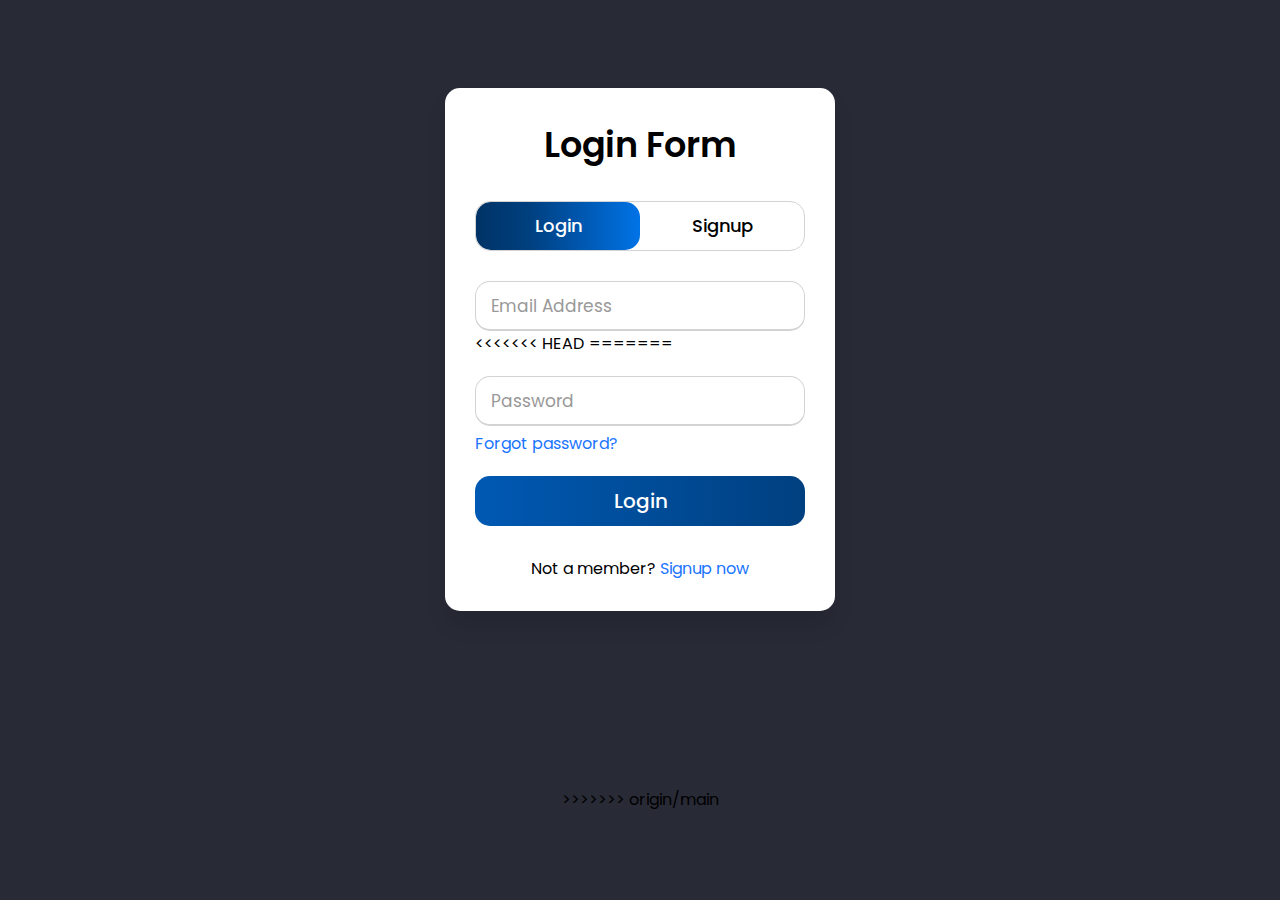
<file: SignUp.html>
<!DOCTYPE html>
<html lang="en" >
<head>
  <meta charset="UTF-8">
  <title>Login &amp; signup form</title>
  <link rel="stylesheet" href="./SignUp.css">

</head>
<body>
<div class="wrapper">
  <div class="title-text">
    <div class="title login">Login Form</div>
    <div class="title signup">Signup Form</div>
  </div>
  <div class="form-container">
    <div class="slide-controls">
      <input type="radio" name="slide" id="login" checked>
      <input type="radio" name="slide" id="signup">
      <label for="login" class="slide login">Login</label>
      <label for="signup" class="slide signup">Signup</label>
      <div class="slider-tab"></div>
    </div>
    <div class="form-inner">
      <form action="#" class="login" onsubmit="event.preventDefault(); loginUsers();">
        <div class="field">
          <input type="email" id="loginEmail" placeholder="Email Address" required>
        </div>
<<<<<<< HEAD
=======
        <div class="field">
          <input type="password" id="loginPass" placeholder="Password" required>
        </div>
        <div class="pass-link"><a href="#">Forgot password?</a></div>
        <div class="field btn">
          <div class="btn-layer"></div>
          <input type="submit" value="Login">
        </div>
        <div class="signup-link">Not a member? <a href="#">Signup now</a></div>
      </form>


      <form id="signupForm" action="#" class="signup" onsubmit="event.preventDefault(); signupUsers();">
          <div class="field">
            <input type="text" id="userName" placeholder="Enter UserName" required>
          </div>
        <div class="field">
          <input type="email" id="userEmail" placeholder="Email Address" required>
        </div>
        <div class="field">
          <input type="password" id="userPass" placeholder="Password" required>
        </div>
        <div class="field btn">
          <div class="btn-layer"></div>
          <input type="submit" value="Signup">
        </div>
      </form>


    </div>
  </div>
</div>
  <script  src="./script.js"></script>

>>>>>>> origin/main
</body>
</html>
</file>
<file: SignUp.css>
@import url("https://fonts.googleapis.com/css?family=Poppins:400,500,600,700&display=swap");
* {
  margin: 0;
  padding: 0;
  box-sizing: border-box;
  font-family: "Poppins", sans-serif;
}
html,
body {
  display: grid;
  height: 100%;
  width: 100%;
  place-items: center;
  background: #282a36;
}
::selection {
  background: #1a75ff;
  color: #fff;
}
.wrapper {
  overflow: hidden;
  max-width: 390px;
  background: #fff;
  padding: 30px;
  border-radius: 15px;
  box-shadow: 0px 15px 20px rgba(0, 0, 0, 0.1);
}
.wrapper .title-text {
  display: flex;
  width: 200%;
}
.wrapper .title {
  width: 50%;
  font-size: 35px;
  font-weight: 600;
  text-align: center;
  transition: all 0.6s cubic-bezier(0.68, -0.55, 0.265, 1.55);
}
.wrapper .slide-controls {
  position: relative;
  display: flex;
  height: 50px;
  width: 100%;
  overflow: hidden;
  margin: 30px 0 10px 0;
  justify-content: space-between;
  border: 1px solid lightgrey;
  border-radius: 15px;
}
.slide-controls .slide {
  height: 100%;
  width: 100%;
  color: #fff;
  font-size: 18px;
  font-weight: 500;
  text-align: center;
  line-height: 48px;
  cursor: pointer;
  z-index: 1;
  transition: all 0.6s ease;
}
.slide-controls label.signup {
  color: #000;
}
.slide-controls .slider-tab {
  position: absolute;
  height: 100%;
  width: 50%;
  left: 0;
  z-index: 0;
  border-radius: 15px;
  background: -webkit-linear-gradient(left, #003366, #004080, #0059b3, #0073e6);
  transition: all 0.6s cubic-bezier(0.68, -0.55, 0.265, 1.55);
}
input[type="radio"] {
  display: none;
}
#signup:checked ~ .slider-tab {
  left: 50%;
}
#signup:checked ~ label.signup {
  color: #fff;
  cursor: default;
  user-select: none;
}
#signup:checked ~ label.login {
  color: #000;
}
#login:checked ~ label.signup {
  color: #000;
}
#login:checked ~ label.login {
  cursor: default;
  user-select: none;
}
.wrapper .form-container {
  width: 100%;
  overflow: hidden;
}
.form-container .form-inner {
  display: flex;
  width: 200%;
}
.form-container .form-inner form {
  width: 50%;
  transition: all 0.6s cubic-bezier(0.68, -0.55, 0.265, 1.55);
}
.form-inner form .field {
  height: 50px;
  width: 100%;
  margin-top: 20px;
}
.form-inner form .field input {
  height: 100%;
  width: 100%;
  outline: none;
  padding-left: 15px;
  border-radius: 15px;
  border: 1px solid lightgrey;
  border-bottom-width: 2px;
  font-size: 17px;
  transition: all 0.3s ease;
}
.form-inner form .field input:focus {
  border-color: #1a75ff;
  /* box-shadow: inset 0 0 3px #fb6aae; */
}
.form-inner form .field input::placeholder {
  color: #999;
  transition: all 0.3s ease;
}
form .field input:focus::placeholder {
  color: #1a75ff;
}
.form-inner form .pass-link {
  margin-top: 5px;
}
.form-inner form .signup-link {
  text-align: center;
  margin-top: 30px;
}
.form-inner form .pass-link a,
.form-inner form .signup-link a {
  color: #1a75ff;
  text-decoration: none;
}
.form-inner form .pass-link a:hover,
.form-inner form .signup-link a:hover {
  text-decoration: underline;
}
form .btn {
  height: 50px;
  width: 100%;
  border-radius: 15px;
  position: relative;
  overflow: hidden;
}
form .btn .btn-layer {
  height: 100%;
  width: 300%;
  position: absolute;
  left: -100%;
  background: -webkit-linear-gradient(
    right,
    #003366,
    #004080,
    #0059b3,
    #0073e6
  );
  border-radius: 15px;
  transition: all 0.4s ease;
}
form .btn:hover .btn-layer {
  left: 0;
}
form .btn input[type="submit"] {
  height: 100%;
  width: 100%;
  z-index: 1;
  position: relative;
  background: none;
  border: none;
  color: #fff;
  padding-left: 0;
  border-radius: 15px;
  font-size: 20px;
  font-weight: 500;
  cursor: pointer;
}
</file>
